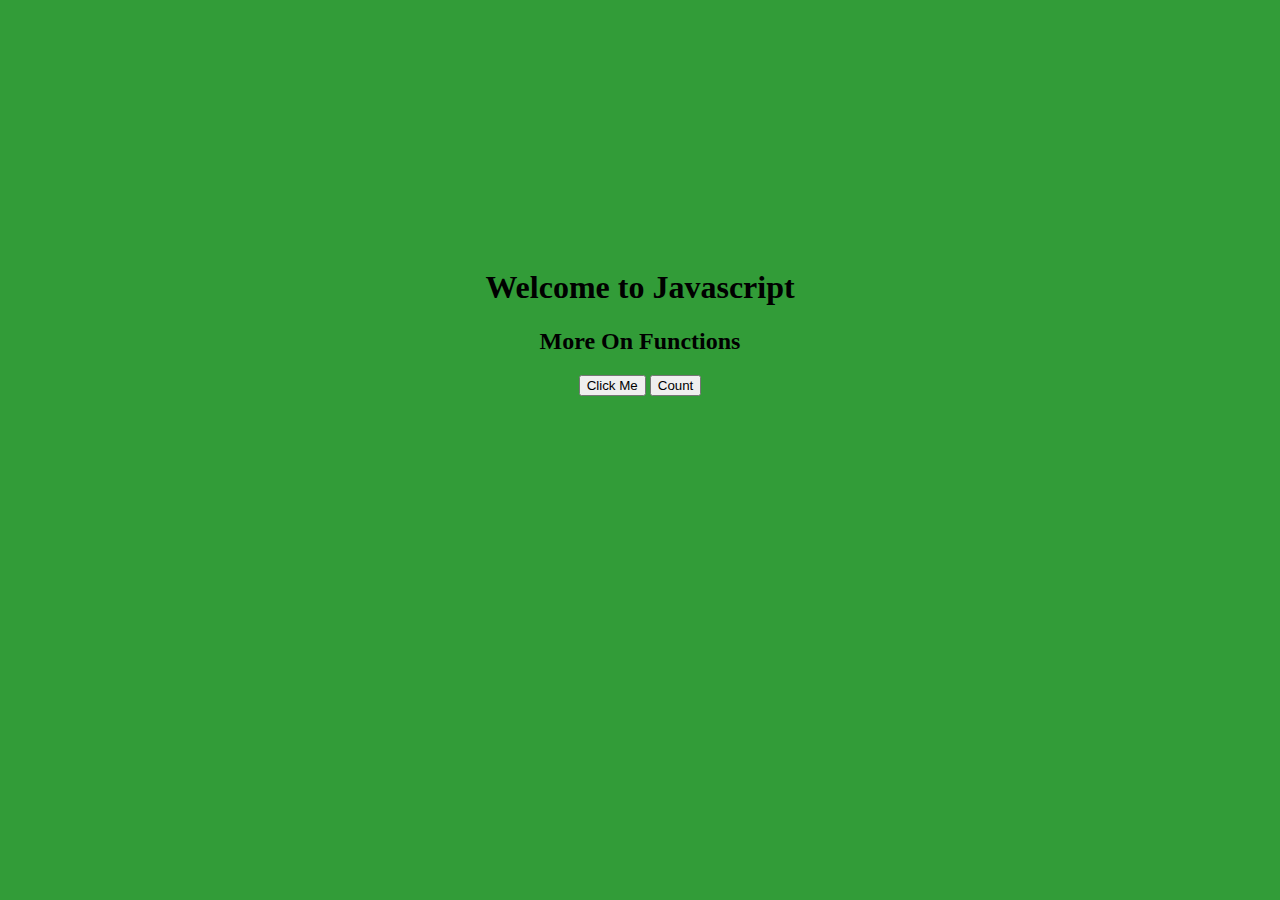
<file: JavaScript/functions/index.html>
<!DOCTYPE html>
<html lang="en">
  <head>
    <meta charset="UTF-8" />
    <meta http-equiv="X-UA-Compatible" content="IE=edge" />
    <meta name="viewport" content="width=device-width, initial-scale=1.0" />
    <title>Document</title>
    <link rel="stylesheet" href="default.css" />
  </head>
  <body>
    <div>
      <h1>Welcome to Javascript</h1>
      <h2>More On Functions</h2>
      <button id="btn">Click Me</button>
      <button id="btnCount">Count</button>
    </div>
    <!-- <script src="shortcircuting.js"></script> -->
    <!-- <script src="default_params.js"></script> -->
    <script src="higher_order.js"></script>
  </body>
</html>
</file>
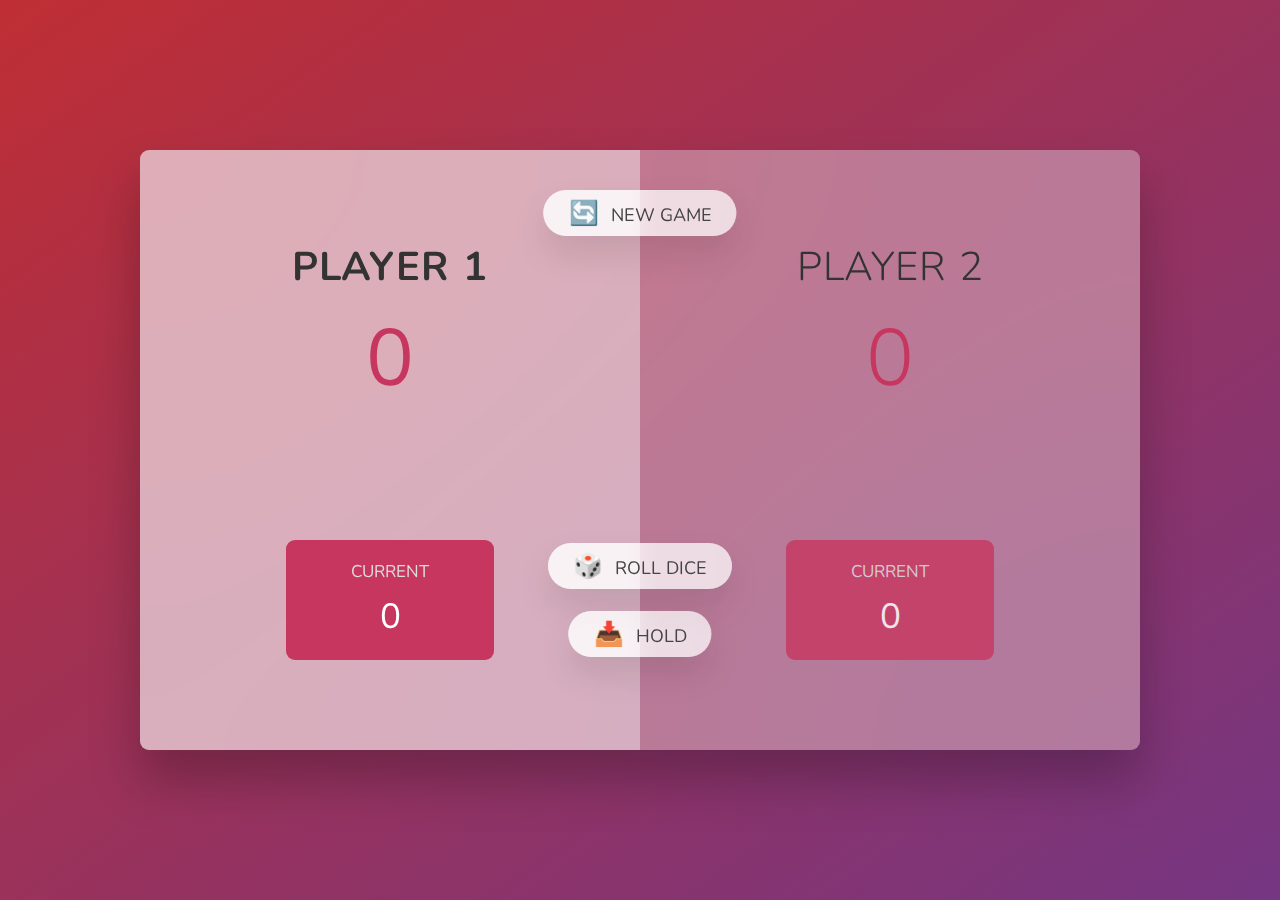
<file: JavaScript/games/pig_game/src/index.html>
<!DOCTYPE html>
<html lang="en">
  <head>
    <meta charset="UTF-8" />
    <meta name="viewport" content="width=device-width, initial-scale=1.0" />
    <meta http-equiv="X-UA-Compatible" content="ie=edge" />
    <link rel="stylesheet" href="style.css" />
    <title>Pig Game</title>
  </head>
  <body>
    <main>
      <section class="player player--0">
        <h2 class="name" id="name--0">Player 1</h2>
        <p class="score" id="score--0">43</p>
        <div class="current">
          <p class="current-label">Current</p>
          <p class="current-score" id="current--0">0</p>
        </div>
      </section>
      <section class="player player--1 player--active">
        <h2 class="name" id="name--1">Player 2</h2>
        <p class="score" id="score--1">24</p>
        <div class="current">
          <p class="current-label">Current</p>
          <p class="current-score" id="current--1">0</p>
        </div>
      </section>

      <img src="dice-5.png" alt="Playing dice" class="dice" />
      <button class="btn btn--new">🔄 New game</button>
      <button class="btn btn--roll">🎲 Roll dice</button>
      <button class="btn btn--hold">📥 Hold</button>
    </main>
    <script src="script.js"></script>
  </body>
</html>
</file>
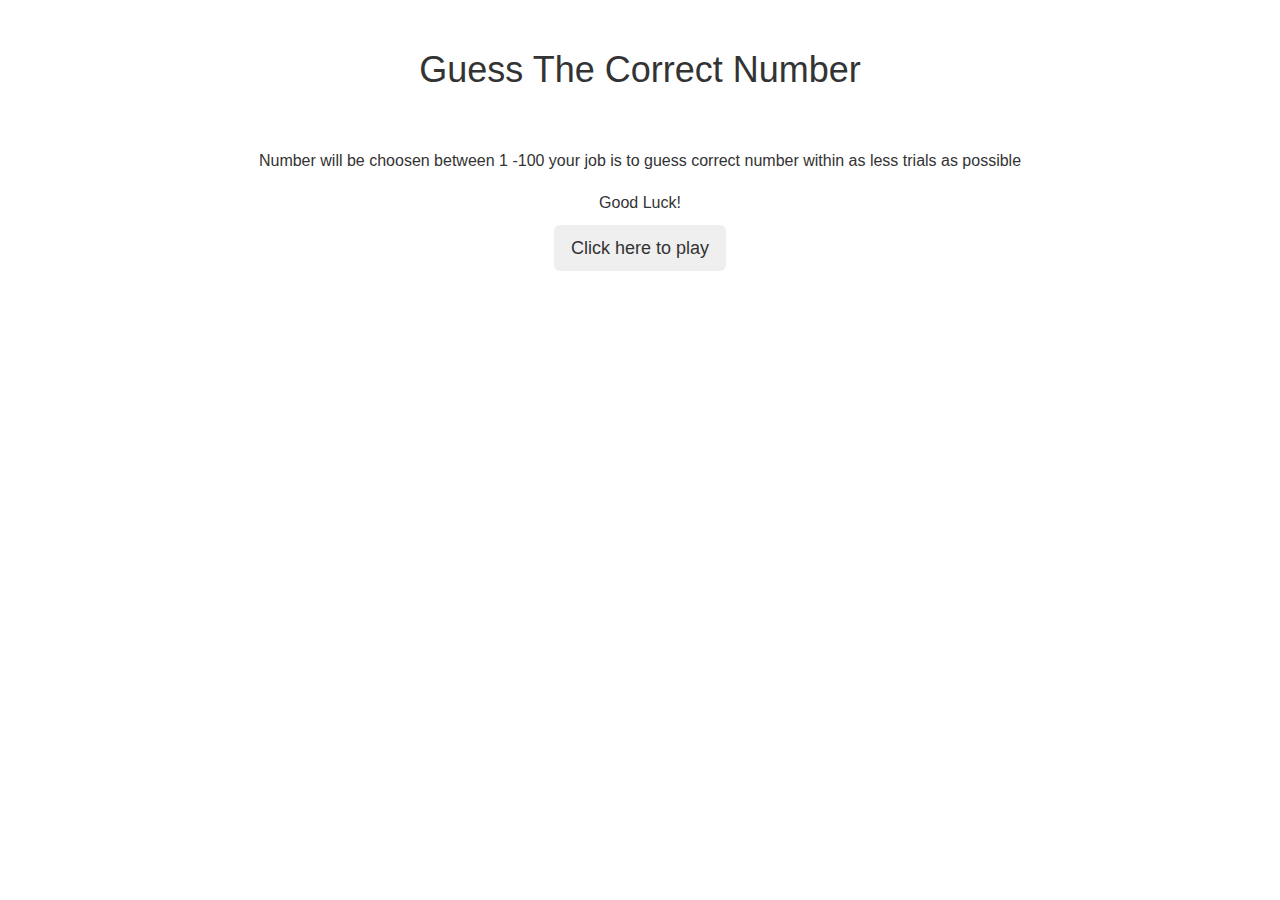
<file: JavaScript/games/guessGame/GuessGame.html>
<!DOCTYPE html>
<html lang="en">

<head>
    <meta charset="UTF-8">
    <meta http-equiv="X-UA-Compatible" content="IE=edge">
    <meta name="viewport" content="width=device-width, initial-scale=1.0">
    <title>Guessing Game</title>
    <link rel='stylesheet prefetch' href='https://maxcdn.bootstrapcdn.com/bootstrap/3.3.5/css/bootstrap.min.css'>
    <link rel="stylesheet" href="guessgame.css">
    <script src="Guessgame.js"></script>
</head>

<body>
    <div class="container-fluid">
        <div class="center">
            <h1>Guess The Correct Number</h1>
            <p>Number will be choosen between 1 -100 your job is to guess correct number within as less trials as
                possible</p>
            <p>Good Luck!</p>
            <button id="btn1" class="btn btn-lg btn-secondary" onclick=buttonHandeler()>Click here to play</button>
            <div style="display: none;" id="div1">
                <b>Enter your guess :<input id="in1" name="in1" type="number"></b>

                <button id="btn2" class="btn btn-lg btn-primary" onclick=guess(in1.value)>Try it</button>
                <button id="btn3" class="btn btn-lg btn-success" onclick=getRandomInt()>Play Again!</button>
                <br />
                <b id="trials"></b>
                <p class="background" id="p1">Number is between 1 - 100</p>
            </div>
        </div>
    </div>
</body>

</html>
</file>
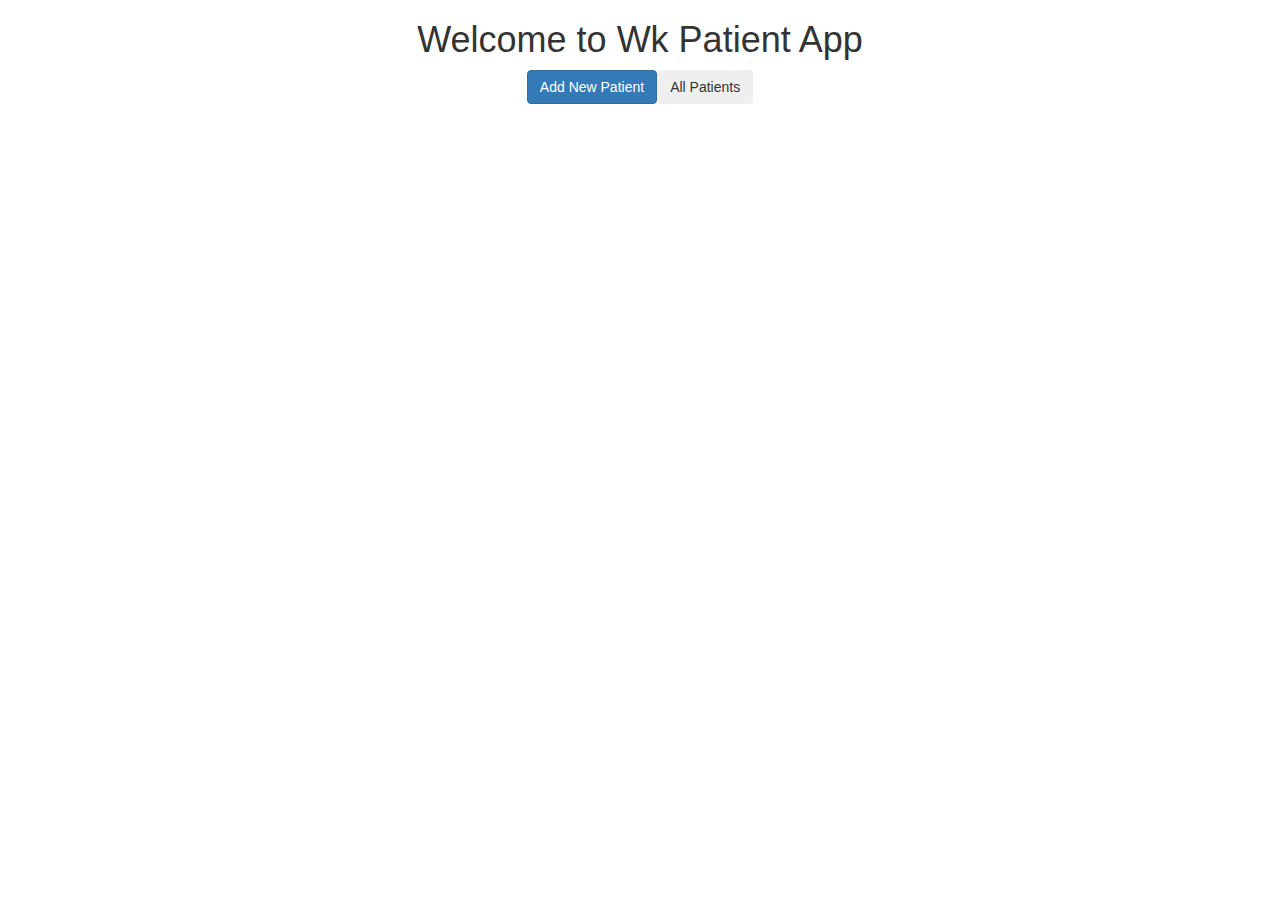
<file: JavaScript/program/Patient App/patientapp.html>
<!DOCTYPE html>
<html lang="en">
<head>
    <meta charset="UTF-8">
    <meta http-equiv="X-UA-Compatible" content="IE=edge">
    <meta name="viewport" content="width=device-width, initial-scale=1.0">
    <title>WK Patient App</title>
    <script src="patient.js"></script>
    <link rel='stylesheet prefetch' href='https://maxcdn.bootstrapcdn.com/bootstrap/3.3.5/css/bootstrap.min.css'>
    <link rel="stylesheet" href="patient.css">
</head>
<body>
    <div class="container-fluid">
        <div class="center">
            <h1 class="heading">Welcome to Wk Patient App</h1>
            
            <button class="btn btn-primary" onclick=addNew()>Add New Patient</button><button class="btn btn-secondary" onclick=viewAll()>All Patients</button>
            <div id="patientform" style="display: none;">
                <!-- <form>
                    <h3>Add New Patient</h3>
                    <label>Patient Name :</label>
                    <input type="text" id="pname" name="pname" placeholder="Enter Patient Name">
                    <button type="submit">Submit</button>
                </form> -->
        
                <h3>Add New Patient</h3>
                <table >
                    <tr>
                        <th>
                            <label for="pname">Patient Name :</label>
                        </th>
                        <td>
                            <input type="text" id="pname" name="pname" placeholder="Enter Name">
                        </td>
                    </tr>
                    <tr>
                        <th>
                            <label>Patient Age :</label>
                        </th>
                        <td>
                            <input type="number" id="age" name="age" placeholder="Enter Age">
                        </td>
                    </tr>
                    <tr>
                        <th>
                            <label>Patient Gender :</label>
                        </th>
                        <td>
                            <input type="text" id="gender" name="gender" placeholder="Enter Gender">
                        </td>
                    </tr>
                    <tr>
                        <th>
                            <label>Patient Contact Number :</label>
                        </th>
                        <td>
                            <input type="number" id="number" name="number" placeholder="Enter Contact Number">
                        </td>
                    </tr>
                    <tr>
                        <td colspan="2">
                            <button class="btn btn-success" onclick=register()>Submit</button>
                        </td>
                    </tr>
                </table>
        
            </div>
            <div id="patientlist" style="display: none;" class="plist">
                <h3>List of All Patient</h3>
                <div id =list></div>
            </div>
            <!-- <div id="list1" >
                <h3>List of All Patient</h3>
                <table class="table">
                    <tr>
                        <th>Name</th>
                        <th>Age</th>
                        <th>Gender</th>
                        <th>Contact Number</th>
                    </tr>

                </table>
            </div> -->
        </div>

    </div>
</body>
</html>
</file>
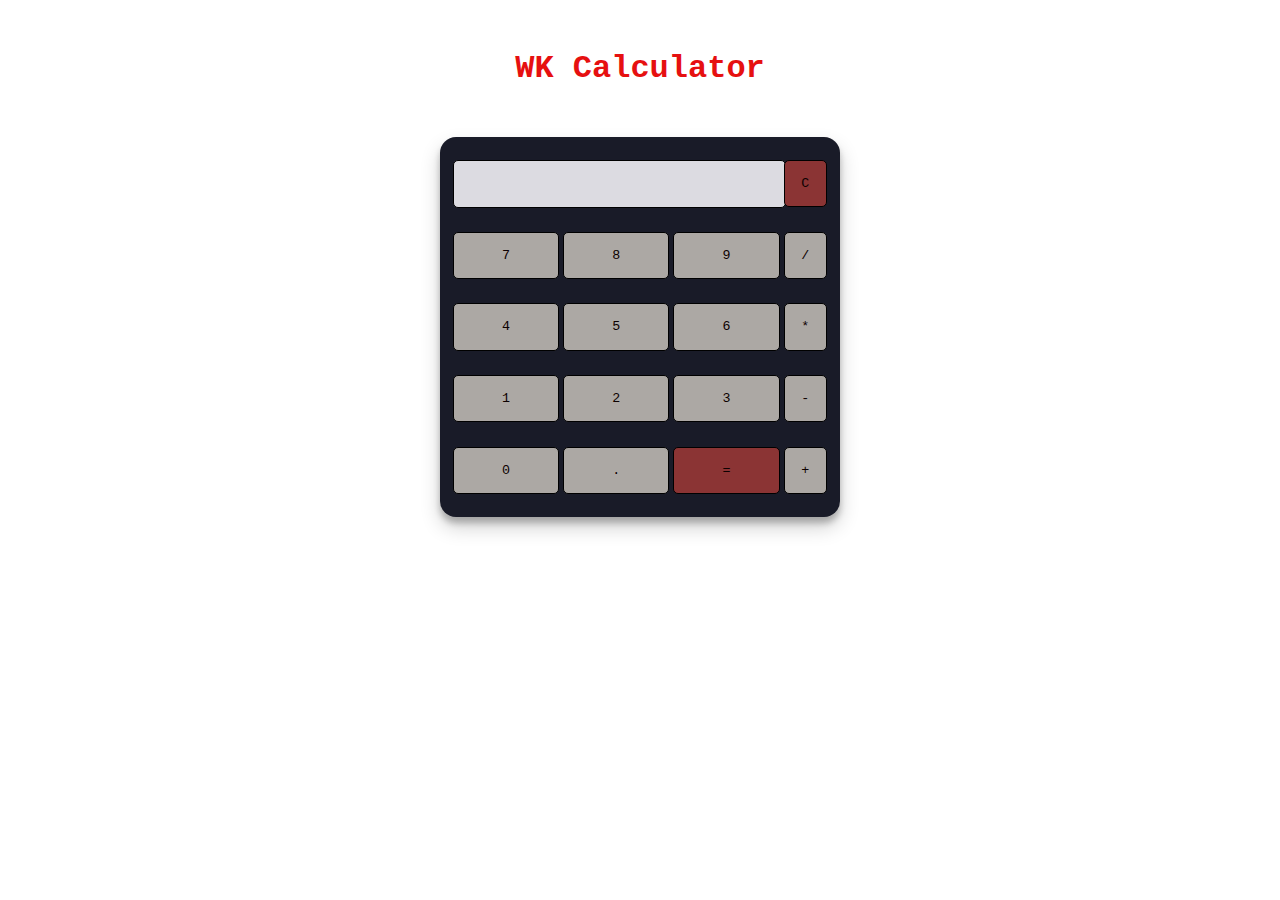
<file: JavaScript/programs/calculator/Calculator.html>
<!DOCTYPE html>
<html lang="en">
  <head>
    <meta charset="UTF-8" />
    <meta http-equiv="X-UA-Compatible" content="IE=edge" />
    <meta name="viewport" content="width=device-width, initial-scale=1.0" />
    <title>Calculator Interface</title>
    <!-- <link rel='stylesheet prefetch' href='https://maxcdn.bootstrapcdn.com/bootstrap/3.3.5/css/bootstrap.min.css'> -->
    <link rel="stylesheet" href="cal.css" />
    <script src="cal.js"></script>
  </head>
  <body>
    <div class="container-fluid">
      <div class="center">
        <h1>WK Calculator</h1>
        <!-- <table style="border: 3px solid black;">
                <tr>
                    <td colspan="4"><input type="text" id="in1"></td>
                </tr>
                <tr>
                    <td colspan="4"><input type="text" id="in2"></td>
                </tr>
                <tr>
                    <td><button onclick=add(this.value) value="%">%</button></td>
                    <td><button >CE</button></td>
                    <td><button >C</button></td>
                    <td><button ><-</button></td>
                </tr>
                <tr>
                    <td><button onclick= value=>1/x</button></td>
                    <td><button onclick= value=>x^(2)</button></td>
                    <td><button onclick= value=>x^(-2)</button></td>
                    <td><button onclick=add(this.value) value="/">/</button></td>
                </tr>
                <tr>
                    <td><button onclick=add(this.value) value="7">7</button></td>
                    <td><button onclick=add(this.value) value="8">8</button></td>
                    <td><button onclick=add(this.value) value="9">9</button></td>
                    <td><button onclick=add(this.value) value="*">x</button></td>
                </tr>
                <tr>
                    <td><button onclick=add(this.value) value="4">4</button></td>
                    <td><button onclick=add(this.value) value="5">5</button></td>
                    <td><button onclick=add(this.value) value="6">6</button></td>
                    <td><button onclick=add(this.value) value="-">-</button></td>
                </tr>
                <tr>
                    <td><button onclick=add(this.value) value="1">1</button></td>
                    <td><button onclick=add(this.value) value="2">2</button></td>
                    <td><button onclick=add(this.value) value="3">3</button></td>
                    <td><button onclick=process(this.value) value="+">+</button></td>
                </tr>
                <tr>
                    <td><input type="button" onclick=add(this.value) value="00"></td>
                    <td><button onclick=add(this.value) value="0">0</button></td>
                    <td><button onclick=add(this.value) value=".">.</button></td>
                    <td><button onclick=calculate()>=</button></td>
                </tr>
            </table> -->

        <table class="calculator">
          <tr>
            <td colspan="3">
              <input class="display-box" type="text" id="result" disabled />
            </td>

            <!-- clearScreen() function clears all the values -->
            <td>
              <input type="button" value="C" onclick="clearScreen()" id="btn" />
            </td>
          </tr>
          <tr>
            <!-- display() function displays the value of clicked button -->
            <td><input type="button" value="7" onclick="display('7')" /></td>
            <td><input type="button" value="8" onclick="display('8')" /></td>
            <td><input type="button" value="9" onclick="display('9')" /></td>
            <td><input type="button" value="/" onclick="display('/')" /></td>
          </tr>
          <tr>
            <td><input type="button" value="4" onclick="display('4')" /></td>
            <td><input type="button" value="5" onclick="display('5')" /></td>
            <td><input type="button" value="6" onclick="display('6')" /></td>
            <td><input type="button" value="*" onclick="display('*')" /></td>
          </tr>
          <tr>
            <td><input type="button" value="1" onclick="display('1')" /></td>
            <td><input type="button" value="2" onclick="display('2')" /></td>
            <td><input type="button" value="3" onclick="display('3')" /></td>
            <td><input type="button" value="-" onclick="display('-')" /></td>
          </tr>
          <tr>
            <td><input type="button" value="0" onclick="display('0')" /></td>
            <td><input type="button" value="." onclick="display('.')" /></td>

            <!-- calculate() function evaluates the mathematical expression -->
            <td>
              <input type="button" value="=" onclick="calculate()" id="btn" />
            </td>
            <td><input type="button" value="+" onclick="display('+')" /></td>
          </tr>
        </table>
      </div>
    </div>
  </body>
</html>
</file>
<file: JavaScript/functions/default.css>
body {
  background-color: rgb(50, 156, 56);
}

div {
  position: relative;
  padding: 15rem;
  text-align: center;
}
</file>
<file: JavaScript/games/pig_game/src/style.css>
@import url('https://fonts.googleapis.com/css2?family=Nunito&display=swap');

* {
  margin: 0;
  padding: 0;
  box-sizing: inherit;
}

html {
  font-size: 62.5%;
  box-sizing: border-box;
}

body {
  font-family: 'Nunito', sans-serif;
  font-weight: 400;
  height: 100vh;
  color: #333;
  background-image: linear-gradient(to top left, #753682 0%, #bf2e34 100%);
  display: flex;
  align-items: center;
  justify-content: center;
}

/* LAYOUT */
main {
  position: relative;
  width: 100rem;
  height: 60rem;
  background-color: rgba(255, 255, 255, 0.35);
  backdrop-filter: blur(200px);
  filter: blur();
  box-shadow: 0 3rem 5rem rgba(0, 0, 0, 0.25);
  border-radius: 9px;
  overflow: hidden;
  display: flex;
}

.player {
  flex: 50%;
  padding: 9rem;
  display: flex;
  flex-direction: column;
  align-items: center;
  transition: all 0.75s;
}

/* ELEMENTS */
.name {
  position: relative;
  font-size: 4rem;
  text-transform: uppercase;
  letter-spacing: 1px;
  word-spacing: 2px;
  font-weight: 300;
  margin-bottom: 1rem;
}

.score {
  font-size: 8rem;
  font-weight: 300;
  color: #c7365f;
  margin-bottom: auto;
}

.player--active {
  background-color: rgba(255, 255, 255, 0.4);
}
.player--active .name {
  font-weight: 700;
}
.player--active .score {
  font-weight: 400;
}

.player--active .current {
  opacity: 1;
}

.current {
  background-color: #c7365f;
  opacity: 0.8;
  border-radius: 9px;
  color: #fff;
  width: 65%;
  padding: 2rem;
  text-align: center;
  transition: all 0.75s;
}

.current-label {
  text-transform: uppercase;
  margin-bottom: 1rem;
  font-size: 1.7rem;
  color: #ddd;
}

.current-score {
  font-size: 3.5rem;
}

/* ABSOLUTE POSITIONED ELEMENTS */
.btn {
  position: absolute;
  left: 50%;
  transform: translateX(-50%);
  color: #444;
  background: none;
  border: none;
  font-family: inherit;
  font-size: 1.8rem;
  text-transform: uppercase;
  cursor: pointer;
  font-weight: 400;
  transition: all 0.2s;

  background-color: white;
  background-color: rgba(255, 255, 255, 0.6);
  backdrop-filter: blur(10px);

  padding: 0.7rem 2.5rem;
  border-radius: 50rem;
  box-shadow: 0 1.75rem 3.5rem rgba(0, 0, 0, 0.1);
}

.btn::first-letter {
  font-size: 2.4rem;
  display: inline-block;
  margin-right: 0.7rem;
}

.btn--new {
  top: 4rem;
}
.btn--roll {
  top: 39.3rem;
}
.btn--hold {
  top: 46.1rem;
}

.btn:active {
  transform: translate(-50%, 3px);
  box-shadow: 0 1rem 2rem rgba(0, 0, 0, 0.15);
}

.btn:focus {
  outline: none;
}

.dice {
  position: absolute;
  left: 50%;
  top: 16.5rem;
  transform: translateX(-50%);
  height: 10rem;
  box-shadow: 0 2rem 5rem rgba(0, 0, 0, 0.2);
}

.player--winner {
  background-color: #2f2f2f;
}

.player--winner .name {
  font-weight: 700;
  color: #c7365f;
}

.hidden {
  display: none;
}
</file>
<file: JavaScript/games/guessGame/guessgame.css>
.center {
  margin: 0 auto;
  text-align: center;
}

#in1 {
  width: 200px;
  height: 30px;
  text-align: center;
  margin: 1.5%;
}

p,
h1,
h4 {
  margin: 10px;
}

.btn {
  margin: auto;
}

h1 {
  margin: 50px;
}

/* .background {
    background-color: ;
  } */

p {
  font-size: 16px;
  padding-top: 10px;
}

b {
  font-size: 16px;
  padding-top: 10px;
}
</file>
<file: JavaScript/program/Patient App/patient.css>
.center {
    margin: 0 auto;
    text-align: center;
  }

  label {
    display: block;
  }

  table {
    margin: 0 auto;
    text-align: center;
    
  }

  td {
    text-align: right;
    padding: 2px;
  }

  input{
    width: 300px;
  }


  .plist {
    text-align: left;
  }
</file>
<file: JavaScript/programs/calculator/cal.css>
/* 
  
  #in1, #in2 {
    width: 300px;
    height: 50px;
    text-align: right;
  }
  
  p, h1, h4 {
    margin: 10px;
  }

  .btn {
    margin: auto;
  }
  
  table {
    margin: auto;
  }


  
  p {
      font-size: 16px;
    padding-top: 10px;
  }

  b {
    font-size: 16px;
    padding-top: 10px;
  }
   */
h1 {
  font-family: "Courier New", Courier, monospace;
  color: rgb(230, 16, 16);
  margin: 50px;
}

.center {
  margin: 0 auto;
  text-align: center;
}

/* @import url('https://fonts.googleapis.com/css2?family=Orbitron&display=swap'); */
.calculator {
  padding: 10px;
  border-radius: 1em;
  height: 380px;
  width: 400px;
  margin: auto;
  background-color: #191b28;
  box-shadow: rgba(0, 0, 0, 0.19) 0px 10px 20px, rgba(0, 0, 0, 0.23) 0px 6px 6px;
}
.display-box {
  font-family: "Courier New", Courier, monospace;
  background-color: #dcdbe1;
  border: solid black 0.5px;
  color: black;
  border-radius: 5px;
  width: 100%;
  height: 65%;
}
#btn {
  background-color: #8b3434;
}
input[type="button"] {
  font-family: "Courier New", Courier, monospace;
  background-color: #aca8a4;
  color: rgb(13, 1, 1);
  border: solid black 0.5px;
  width: 100%;
  border-radius: 5px;
  height: 70%;
  outline: none;
}
input:active[type="button"] {
  background: #e5e5e5;
  -webkit-box-shadow: inset 0px 0px 5px #c1c1c1;
  -moz-box-shadow: inset 0px 0px 5px #c1c1c1;
  box-shadow: inset 0px 0px 5px #c1c1c1;
}
</file>
